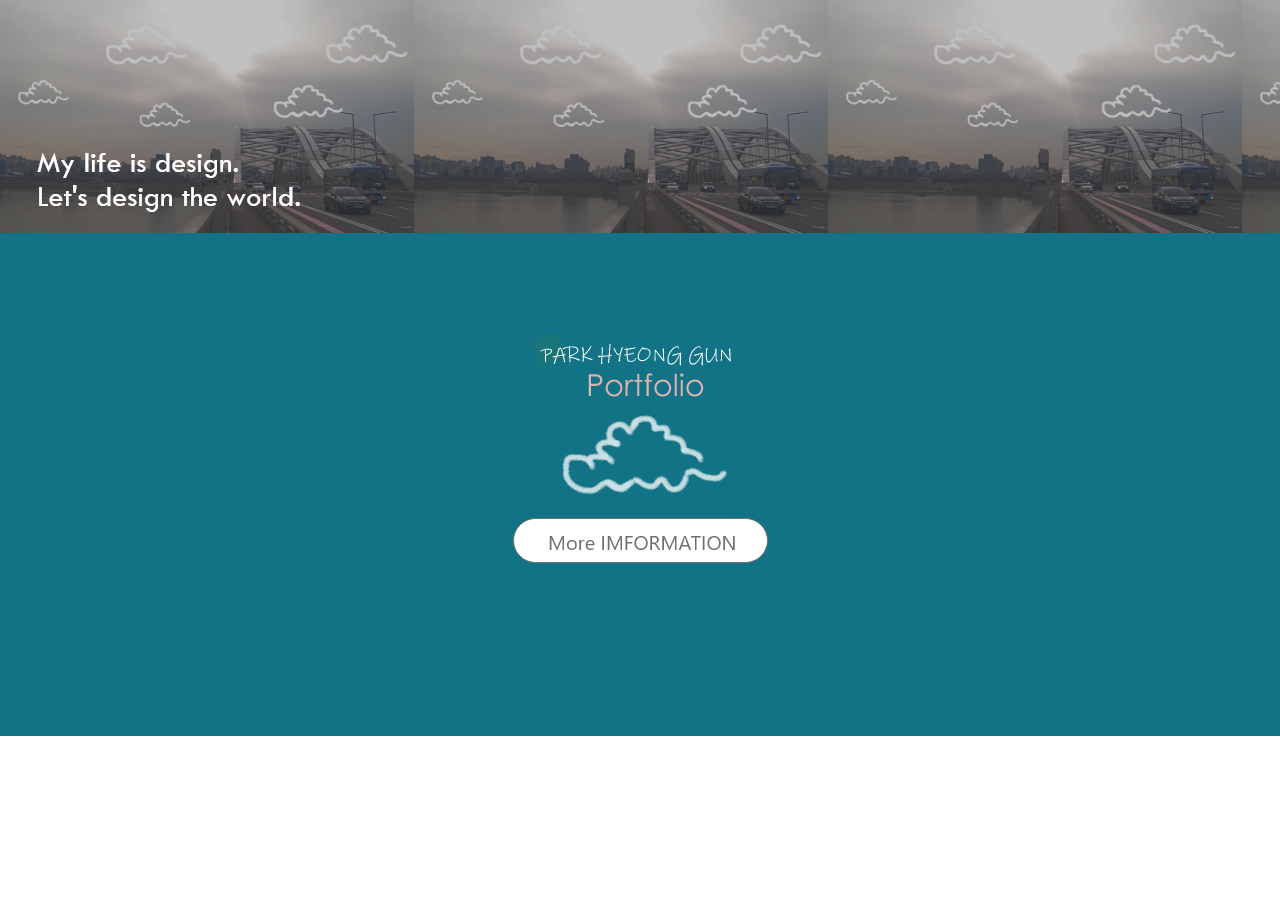
<file: m_index.html>
<!DOCTYPE html>
<html lang="ko" dir="ltr">
  <head>
    <meta charset="utf-8">
    <title>Hyeonggun's Portfolio</title>
    <meta name="viewport" content="width=414, user-scalable=no, target-density-dpi=device-dpi">
    <link rel="stylesheet" href="css/m_style.css">
    <link rel="stylesheet" href="css/aos.css">
  </head>

  <body>
    <section>
      <div class="top">
        <img src="img/m_i_01_tit.png" alt="">
      </div>
      <div class="profile1">
       <div class="profile_wrap">
        <div class="pf_01"><img src="img/m_i_02_logo.png" alt="">
        <div class="bt"><a href="m_main.html"><img src="img/m_i_02_bt.png" alt="">
          </div>
        </div>
      </div>


   </body>
</html>
</file>
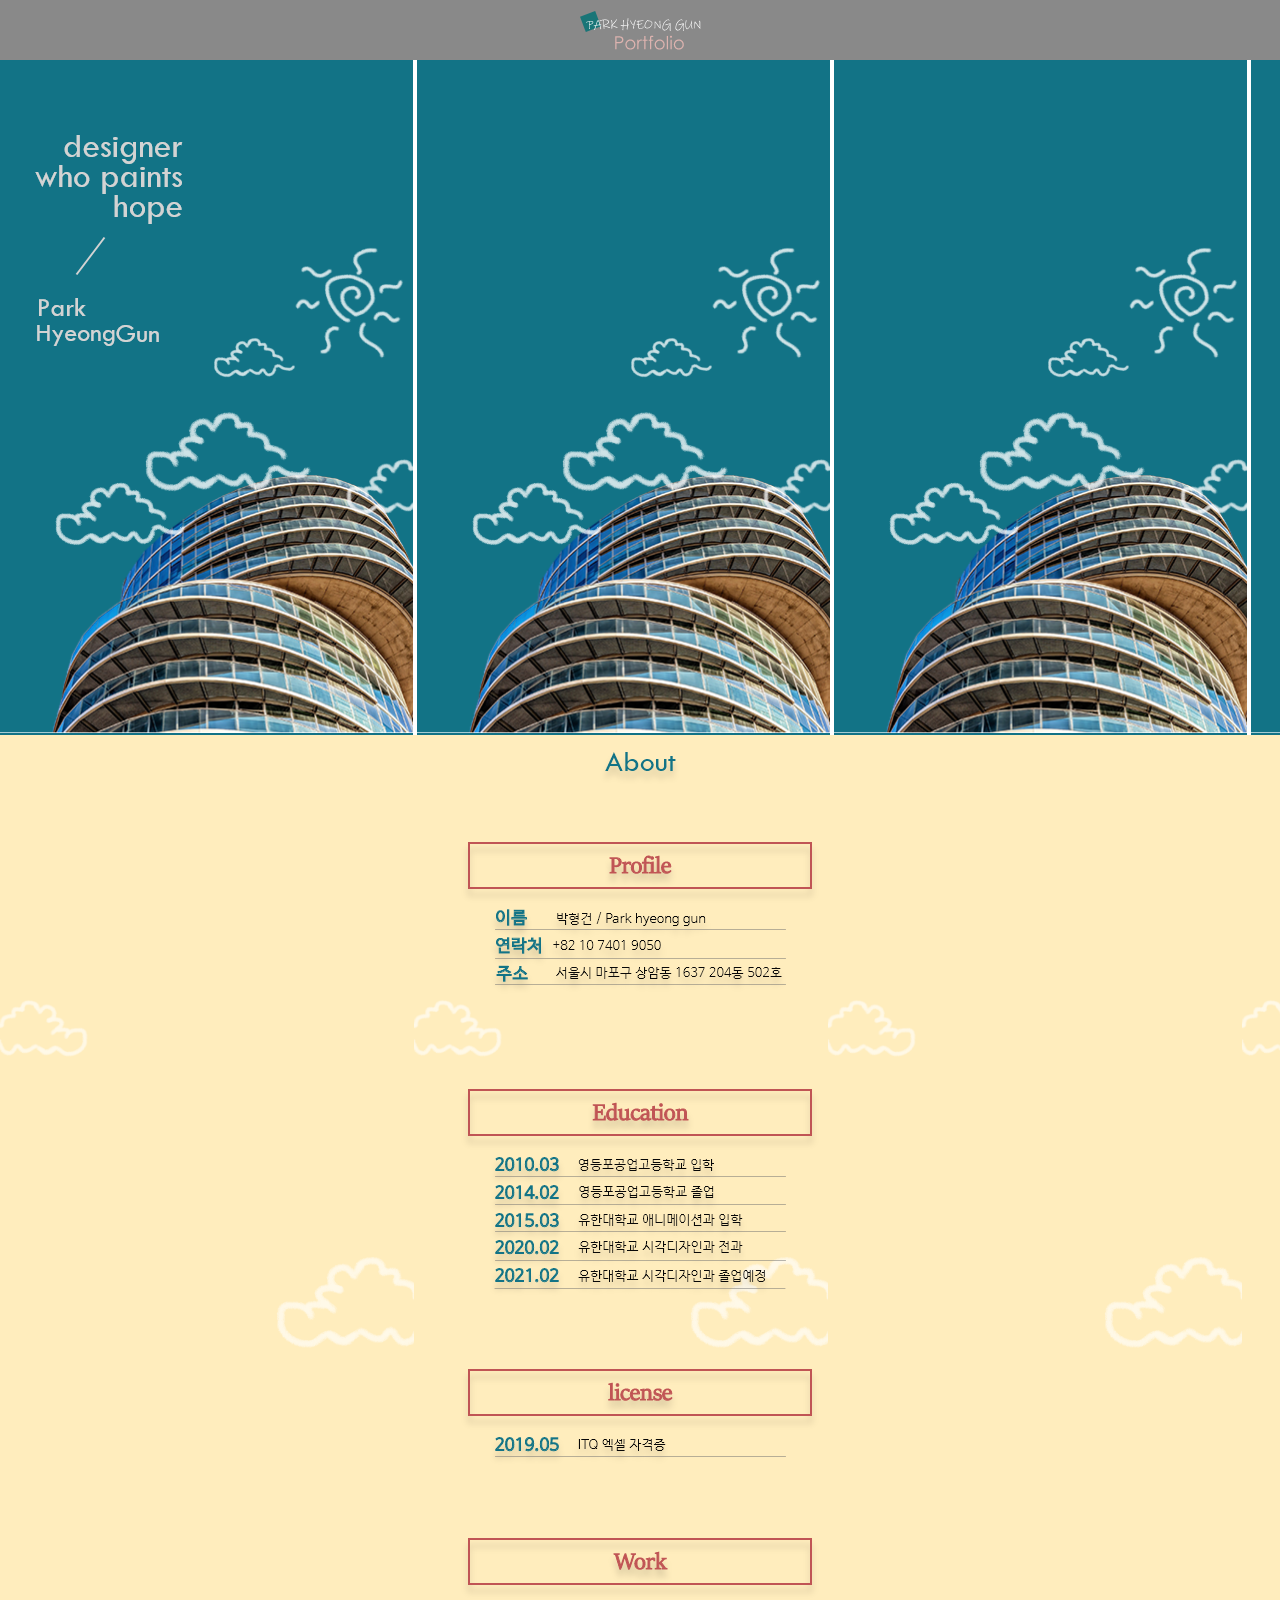
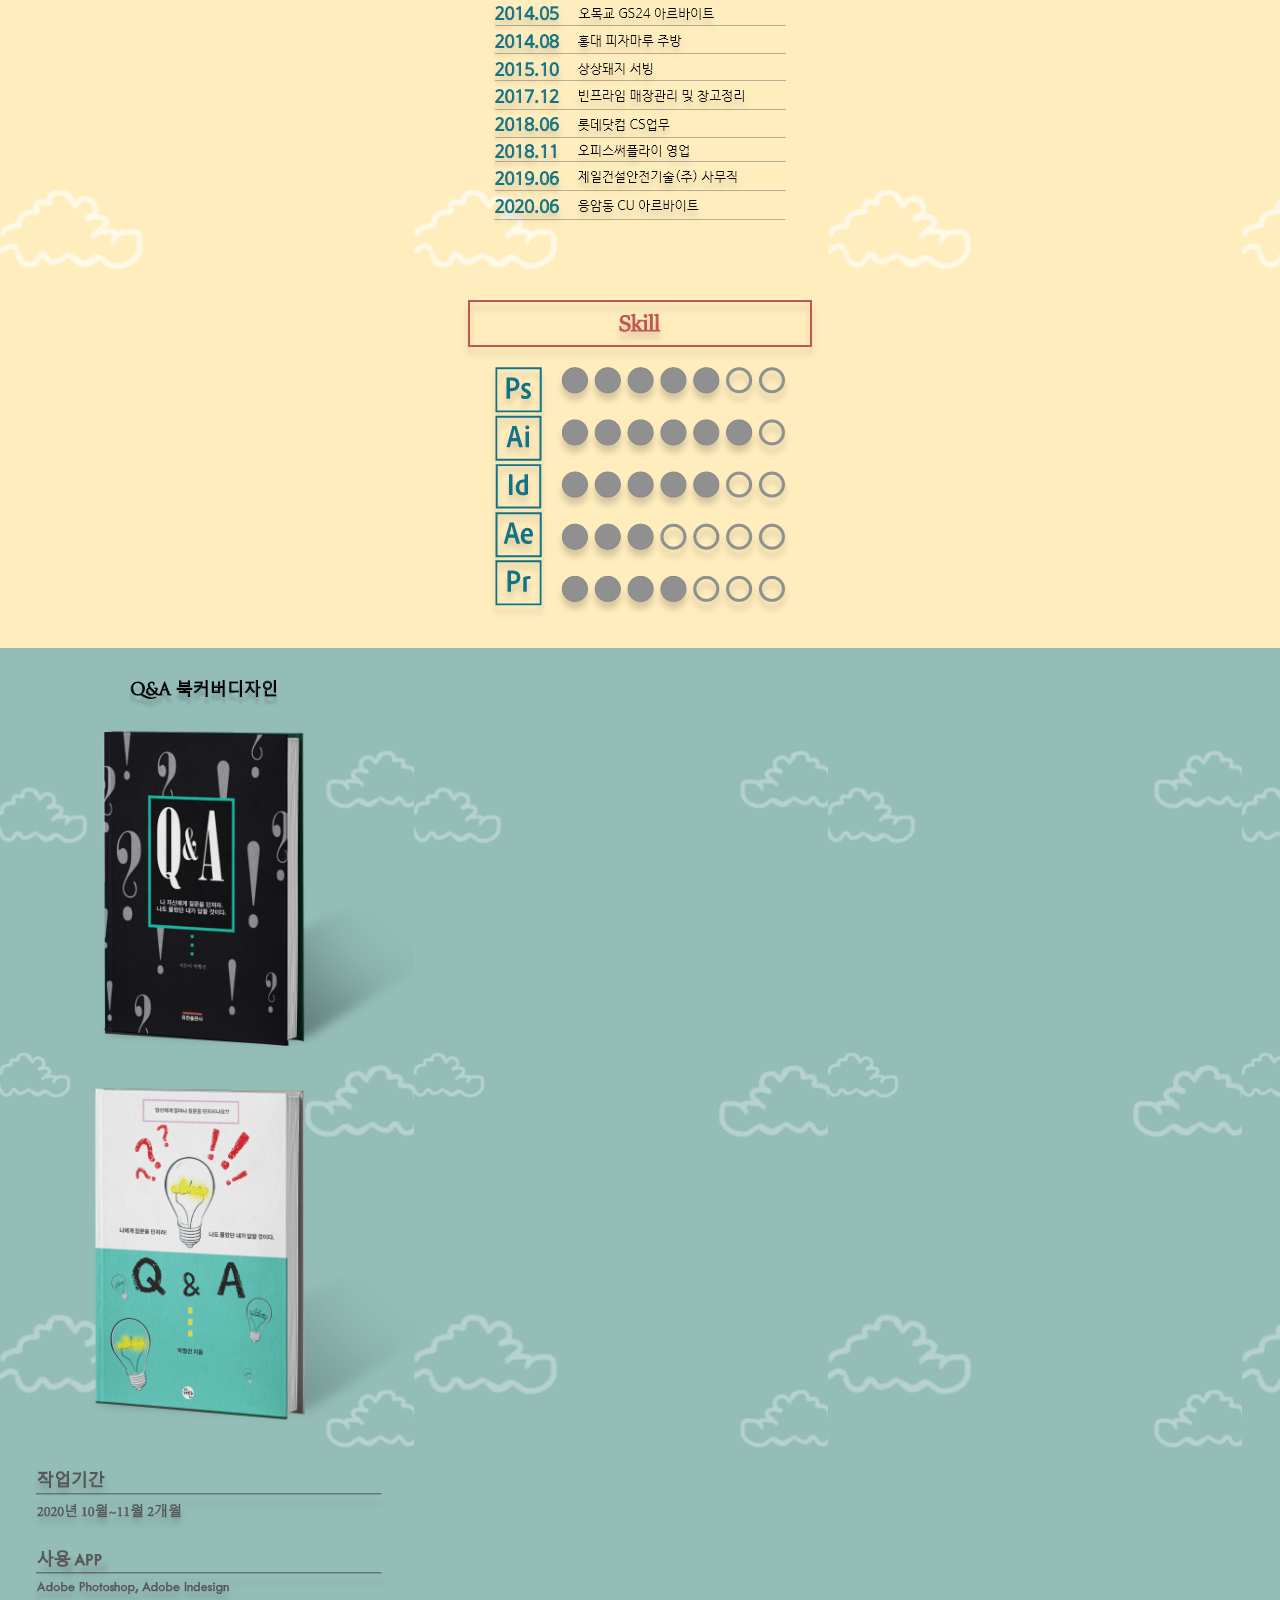
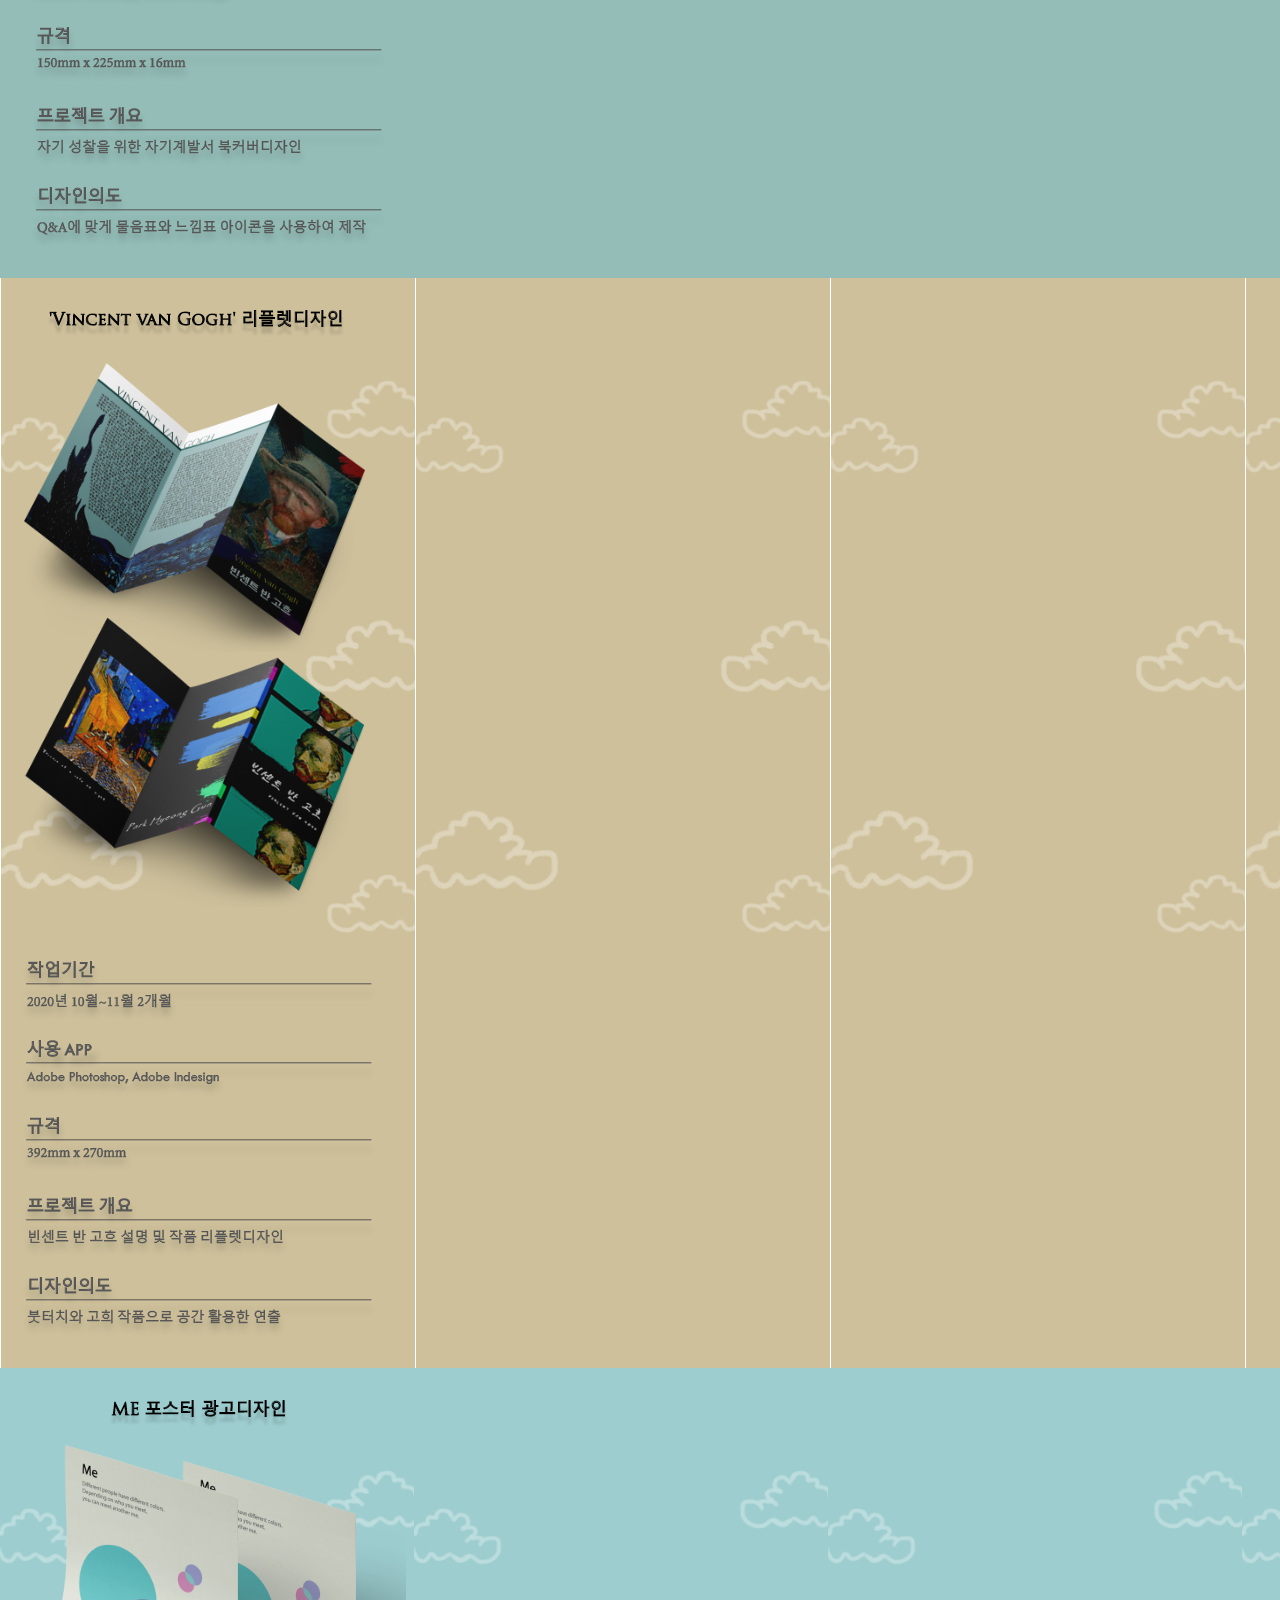
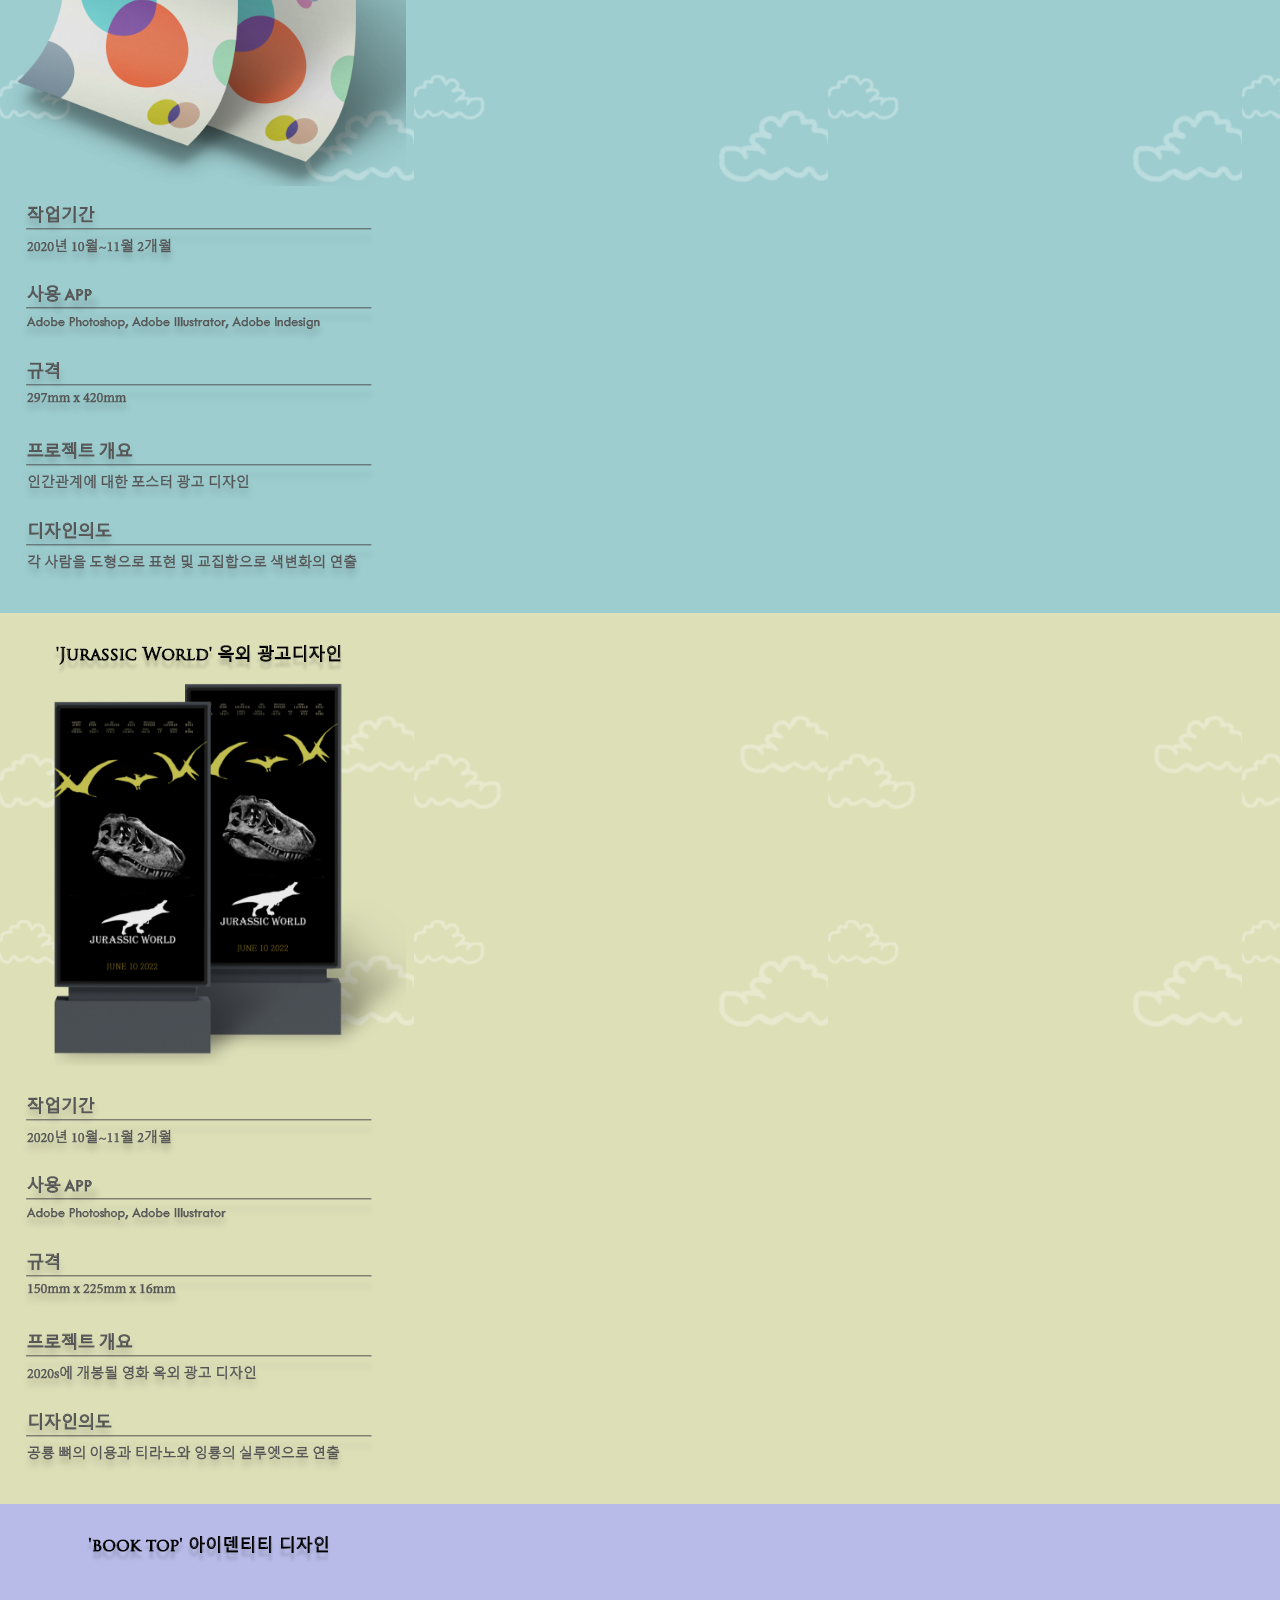
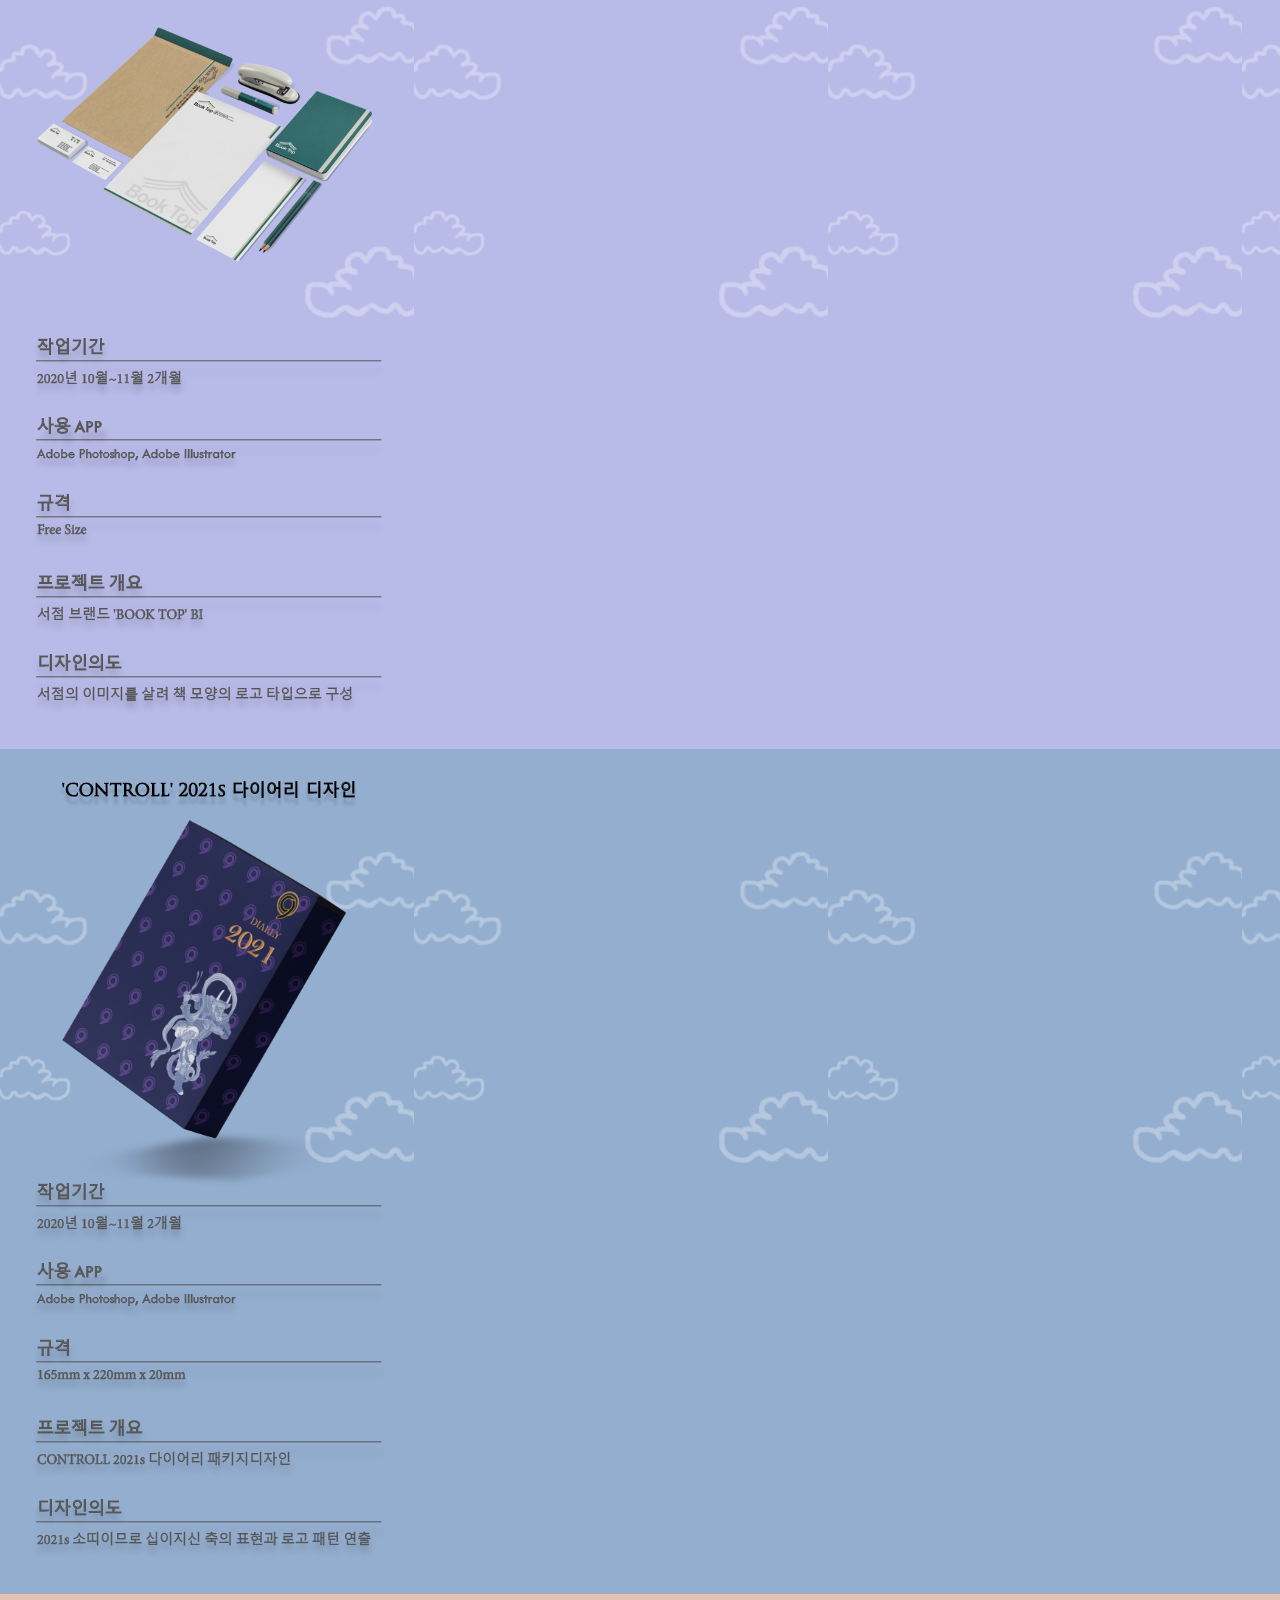
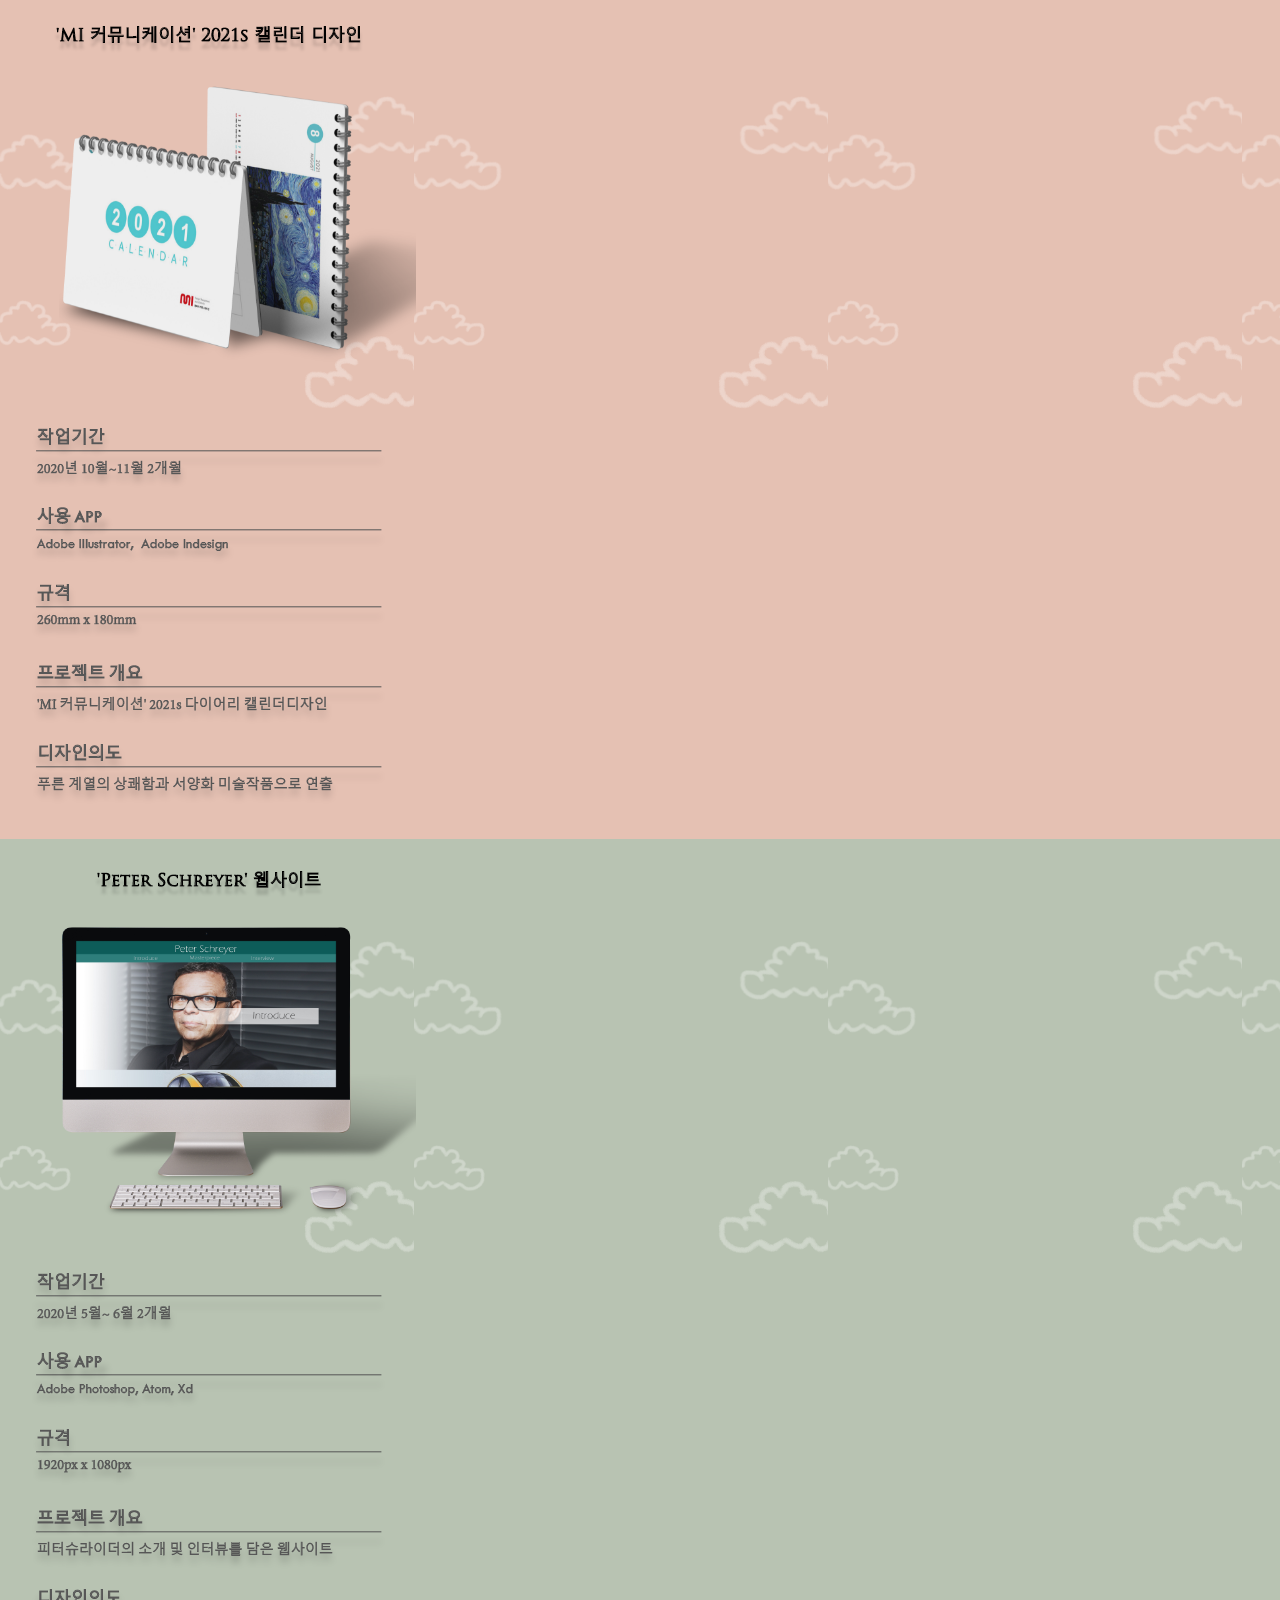
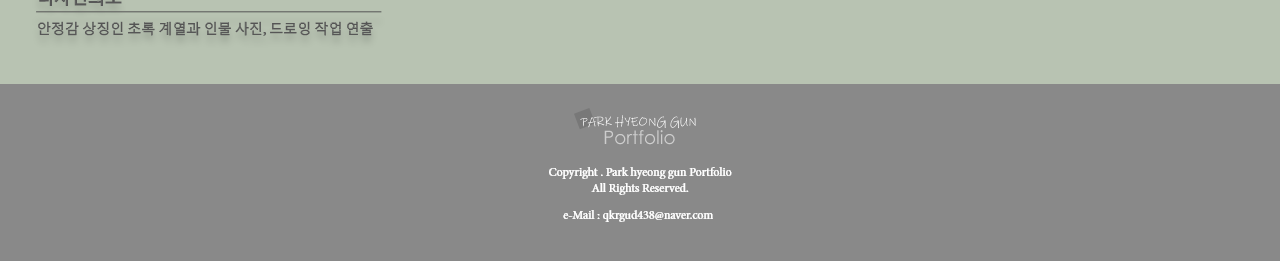
<file: m_main.html>
<!DOCTYPE html>
<html lang="ko" dir="ltr">
  <head>
    <meta charset="utf-8">
    <title></title>
    <meta name="viewport" content="width=414, user-scalable=no, target-density-dpi=device-dpi">
    <link rel="stylesheet" href="css/m_style.css">
    <link rel="stylesheet" href="css/aos.css">
  </head>
  <body>

    <header>
      <div class="logo">
        <img src="img/m_01_logo.png" alt="logo">
      </div>
    </header>

    <section>
      <div class="keyvisual">
        <img src="img/m_03_keyvisual-tit.png" alt="">

      </div>
      <div class="profile">
        <div class="pf_00"><img src="img/m_04_00_txt.png" alt="about"></div>
        <div class="pf_01"><img src="img/m_04_01_txt.png" alt=""></div>
        <div class="pf_02"><img src="img/m_04_02_txt.png" alt=""></div>
        <div class="pf_03"><img src="img/m_04_03_txt.png" alt=""></div>
        <div class="pf_04"><img src="img/m_04_04_txt.png" alt=""></div>
        <div class="pf_05"><img src="img/m_04_05_txt.png" alt=""></div>
      </div>
      <div class="pf1">
        <img src="img/m_p_01.png" alt="">
      </div>
      <div class="pf2">
        <img src="img/m_p_02.png" alt="">

      </div>
      <div class="pf3">
        <img src="img/m_p_03.png" alt="">

      </div>
      <div class="pf4">
        <img src="img/m_p_04.png" alt="">

      </div>
      <div class="pf5">
        <img src="img/m_p_05.png" alt="">

      </div>
      <div class="pf6">
        <img src="img/m_p_06.png" alt="">

      </div>
      <div class="pf7">
        <img src="img/m_p_07.png" alt="">

      </div>
      <div class="pf8">
        <img src="img/m_p_08.png" alt="">

      </div>

    </section>
    <footer>
        <img src="img/m_06_footer_logo.png" alt="">
    </footer>

  </body>
</html>
</file>
<file: css/m_style.css>
*{margin: 0;}

html{font-size: 10px;}
a{text-decoration: none;color:  #ffffff;}

*{margin: 0;}
html{font-size: 10px;}
body{font-size: 1rem}
a{text-decoration: none;}

section > .top{background-image: url('../img/m_i_01_keyvisual.png');height: 23.3rem;}
section > .top > img{padding-top: 14.6rem;margin-left: 3.6rem}

section > .profile1{background-color: #127386;height: 50.3rem;}
section > .profile1 > .profile_wrap{margin: auto;width: 41.4rem;}
section > .profile1 > .profile_wrap > .pf_01{padding-top: 9.9rem;}
section > .profile1 > .profile_wrap > .bt{margin-top: 3.3rem;}

header{height: 6rem;width: auto;text-align: center;background-color: #898989;}
header > .logo{padding-top: 1.1rem;}

section > .keyvisual{background-image: url('../img/m_02_keyvisual_bg.png');height: 67.5rem;}

section > .keyvisual > img{padding-top: 6.7rem;margin-left: 3.5rem;}

section > .profile{background-image: url('../img/m_04_profile.png');height: 151.3rem;}

.pf_00, .pf_01, .pf_02, .pf_03, .pf_04, .pf_05{text-align: center;}

section > .profile > .pf_00{padding-top: 0.8rem;}
section > .profile > .pf_01{margin-top: 4.4rem;}
section > .profile > .pf_02, .pf_03, .pf_04, .pf_05{margin-top: 6.2rem;}



section > .pf1{background-image: url('../img/m_pf_bg_1.png');height: 123rem;}
section > .pf2{background-image: url('../img/m_pf_bg_2.png');height: 109rem;}
section > .pf3{background-image: url('../img/m_pf_bg_3.png');height: 84.5rem;}
section > .pf4{background-image: url('../img/m_pf_bg_4.png');height: 89.1rem;}
section > .pf5{background-image: url('../img/m_pf_bg_5.png');height: 84.5rem;}
section > .pf6{background-image: url('../img/m_pf_bg_6.png');height: 84.5rem;}
section > .pf7{background-image: url('../img/m_pf_bg_7.png');height: 84.5rem;}
section > .pf8{background-image: url('../img/m_pf_bg_8.png');height: 84.5rem;}

section > .pf1 > img{margin-top: 2.7rem;margin-left: 2.7rem;}
section > .pf2 > img{margin-top: 2.7rem;margin-left: 1.5rem;}
section > .pf3 > img{margin-top: 2.7rem;margin-left: 0.1rem;}
section > .pf4 > img{margin-top: 2.7rem;margin-left: 0.7rem;}
section > .pf5 > img{margin-top: 2.7rem;margin-left: 2.7rem;}
section > .pf6 > img{margin-top: 2.7rem;margin-left: 2.7rem;}
section > .pf7 > img{margin-top: 2.7rem;margin-left: 2.7rem;}
section > .pf8 > img{margin-top: 2.7rem;margin-left: 2.7rem;}

footer {background-color: #898989;height: 17.7rem;text-align: center;}
footer > img{margin-top: 2.4rem;}
</file>
